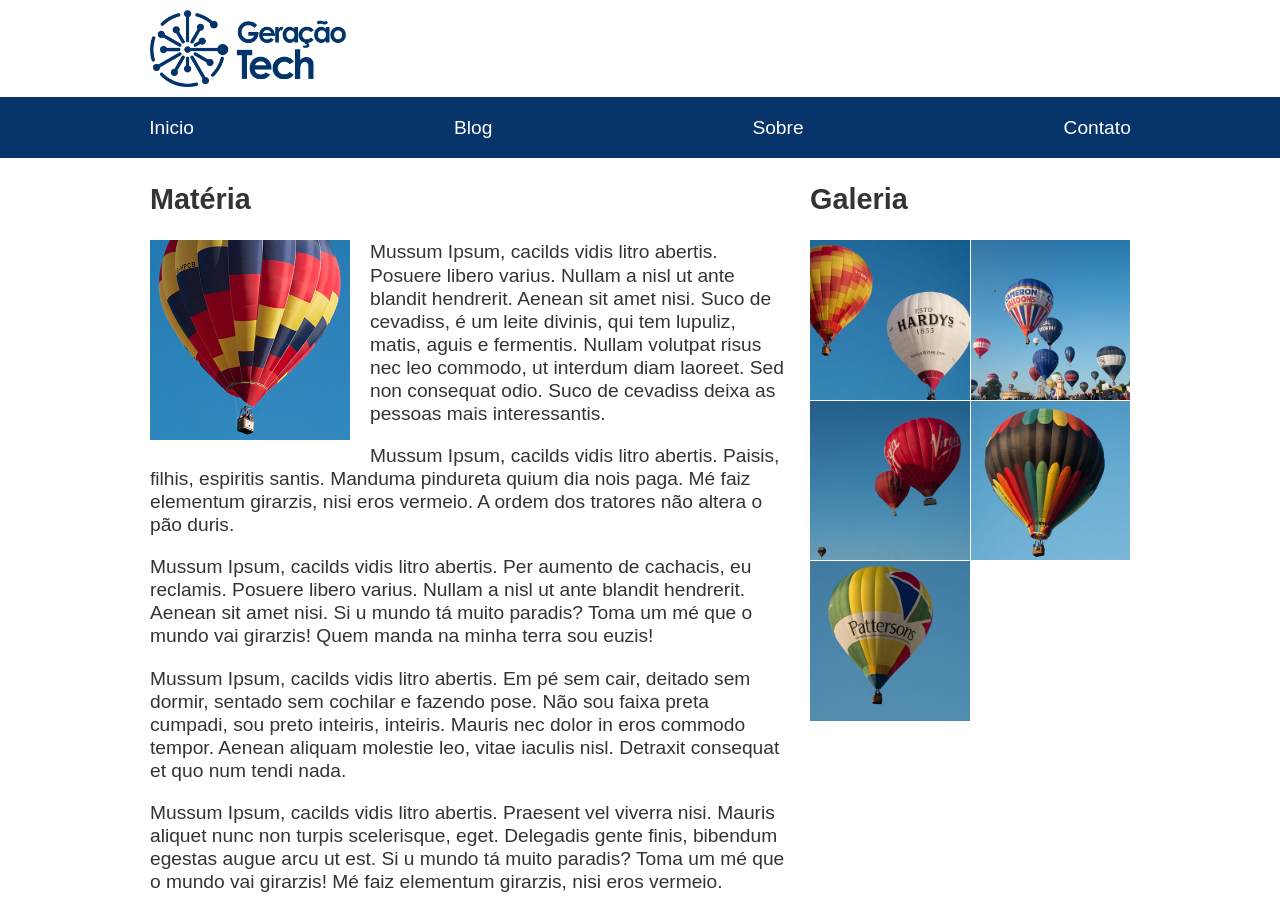
<file: fundamental-layout/index.html>
<!DOCTYPE html>
<html lang="pt-BR">

<head>
  <meta charset="utf-8">
  <meta name="viewport" content="width=device-width, initial-scale=1">
  <title>Layout Exemplo</title>
  <link href="styles.css" rel="stylesheet" type="text/css">
</head>

<body>

  <div class="logo">
    <img width="20%" src="images/logo.png" alt="">
  </div>

  <nav>
    <ul>
      <li>
        <a href="/">Inicio</a>
      </li>
      <li>
        <a href="">Blog</a>
      </li>
      <li>
        <a href="">Sobre</a>
      </li>
      <li>
        <a href="">Contato</a>
      </li>
    </ul>
  </nav>

  <main class="grid">
    <article>
      <h1>
        Matéria
      </h1>
      <img src="images/balloon-sq6.jpg" alt="placeholder" class="feature">
      <p>
        Mussum Ipsum, cacilds vidis litro abertis. Posuere libero varius. Nullam a nisl ut ante blandit hendrerit. Aenean sit amet nisi. Suco de cevadiss, é um leite divinis, qui tem lupuliz, matis, aguis e fermentis. Nullam volutpat risus nec leo commodo, ut interdum diam laoreet. Sed non consequat odio. Suco de cevadiss deixa as pessoas mais interessantis.
      </p>

      <p>
        Mussum Ipsum, cacilds vidis litro abertis. Paisis, filhis, espiritis santis. Manduma pindureta quium dia nois paga. Mé faiz elementum girarzis, nisi eros vermeio. A ordem dos tratores não altera o pão duris.
      </p>

      <p>
        Mussum Ipsum, cacilds vidis litro abertis. Per aumento de cachacis, eu reclamis. Posuere libero varius. Nullam a nisl ut ante blandit hendrerit. Aenean sit amet nisi. Si u mundo tá muito paradis? Toma um mé que o mundo vai girarzis! Quem manda na minha terra sou euzis!
      </p>

      <p>
        Mussum Ipsum, cacilds vidis litro abertis. Em pé sem cair, deitado sem dormir, sentado sem cochilar e fazendo pose. Não sou faixa preta cumpadi, sou preto inteiris, inteiris. Mauris nec dolor in eros commodo tempor. Aenean aliquam molestie leo, vitae iaculis nisl. Detraxit consequat et quo num tendi nada.
      </p>

      <p>
        Mussum Ipsum, cacilds vidis litro abertis. Praesent vel viverra nisi. Mauris aliquet nunc non turpis scelerisque, eget. Delegadis gente finis, bibendum egestas augue arcu ut est. Si u mundo tá muito paradis? Toma um mé que o mundo vai girarzis! Mé faiz elementum girarzis, nisi eros vermeio.
      </p>

    </article>

    <aside>
      <h2>
        Galeria
      </h2>
      <ul class="photos">
        <li>
          <img src="images/balloon-sq1.jpg" alt="placeholder">
        </li>
        <li>
          <img src="images/balloon-sq2.jpg" alt="placeholder">
        </li>
        <li>
          <img src="images/balloon-sq3.jpg" alt="placeholder">
        </li>
        <li>
          <img src="images/balloon-sq4.jpg" alt="placeholder">
        </li>
        <li>
          <img src="images/balloon-sq5.jpg" alt="placeholder">
        </li>
      </ul>

    </aside>
  </main>

</body>

</html>
</file>
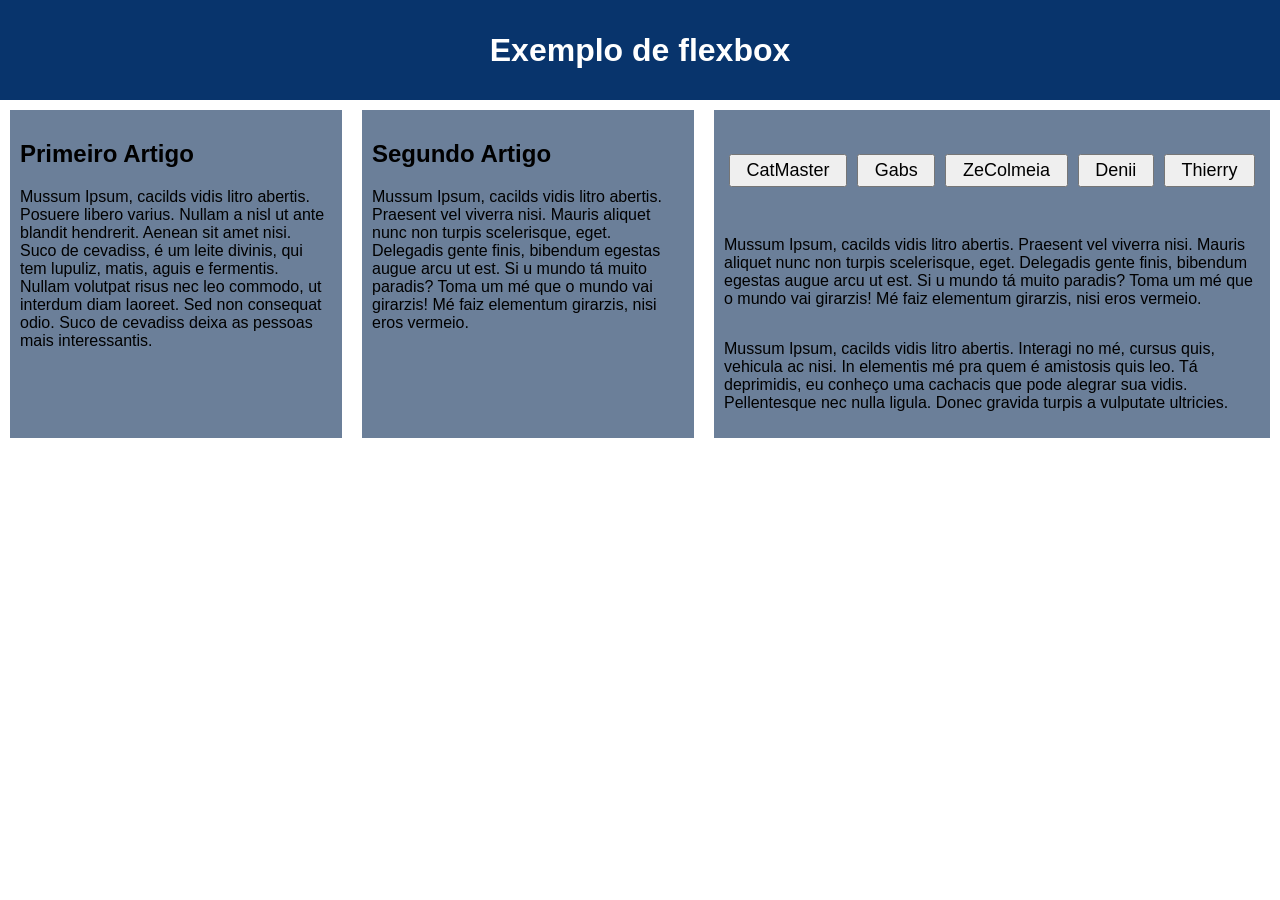
<file: flexbox/complex-flexbox.html>
<!DOCTYPE html>
<html lang="pt-BR">
  <head>
    <meta charset="utf-8">
    <meta name="viewport" content="width=device-width">
    <title>Exemplo de flexbox</title>
    <style>
      html {
        font-family: sans-serif;
      }

      body {
        margin: 0;
      }

      header {
        background: #08346c;
        height: 100px;
      }

      h1 {
        text-align: center;
        color: white;
        line-height: 100px;
        margin: 0;
      }

      article {
        padding: 10px;
        margin: 10px;
        background: #6b7f99;
      }

      /* Add your flexbox CSS below here */

      section {
        display: flex;
      }

      article {
        flex: 1 200px;
      }

      article:nth-of-type(3) {
        flex: 3 200px;
        display: flex;
        flex-flow: column;
      }

      article:nth-of-type(3) div:first-child {
        flex: 1 100px;
        display: flex;
        flex-flow: row wrap;
        align-items: center;
        justify-content: space-around;
      }

      button {
        flex: 1 auto;
        margin: 5px;
        font-size: 18px;
        line-height: 1.5;
      }
      
    </style>
  </head>
  <body>
    <header>
      <h1>Exemplo de flexbox</h1>
    </header>

    <section>
      <article>
        <h2>Primeiro Artigo</h2>

        <p>
          Mussum Ipsum, cacilds vidis litro abertis. Posuere libero varius. Nullam a nisl ut ante blandit hendrerit. Aenean sit amet nisi. Suco de cevadiss, é um leite divinis, qui tem lupuliz, matis, aguis e fermentis. Nullam volutpat risus nec leo commodo, ut interdum diam laoreet. Sed non consequat odio. Suco de cevadiss deixa as pessoas mais interessantis.
        </p>
      </article>

      <article>
        <h2>Segundo Artigo</h2>

        <p>
          Mussum Ipsum, cacilds vidis litro abertis. Praesent vel viverra nisi. Mauris aliquet nunc non turpis scelerisque, eget. Delegadis gente finis, bibendum egestas augue arcu ut est. Si u mundo tá muito paradis? Toma um mé que o mundo vai girarzis! Mé faiz elementum girarzis, nisi eros vermeio.
        </p>
      </article>

      <article>
        <div>
          <button>CatMaster</button>
          <button>Gabs</button>
          <button>ZeColmeia</button>
          <button>Denii</button>
          <button>Thierry</button>
        </div>
        <div>
          <p>
            Mussum Ipsum, cacilds vidis litro abertis. Praesent vel viverra nisi. Mauris aliquet nunc non turpis scelerisque, eget. Delegadis gente finis, bibendum egestas augue arcu ut est. Si u mundo tá muito paradis? Toma um mé que o mundo vai girarzis! Mé faiz elementum girarzis, nisi eros vermeio.
          </p>
        </div>
        <div>
          <p>
            Mussum Ipsum, cacilds vidis litro abertis.  Interagi no mé, cursus quis, vehicula ac nisi. In elementis mé pra quem é amistosis quis leo. Tá deprimidis, eu conheço uma cachacis que pode alegrar sua vidis. Pellentesque nec nulla ligula. Donec gravida turpis a vulputate ultricies.
          </p>
        </div>
      </article>
    </section>
  </body>
</html>
</file>
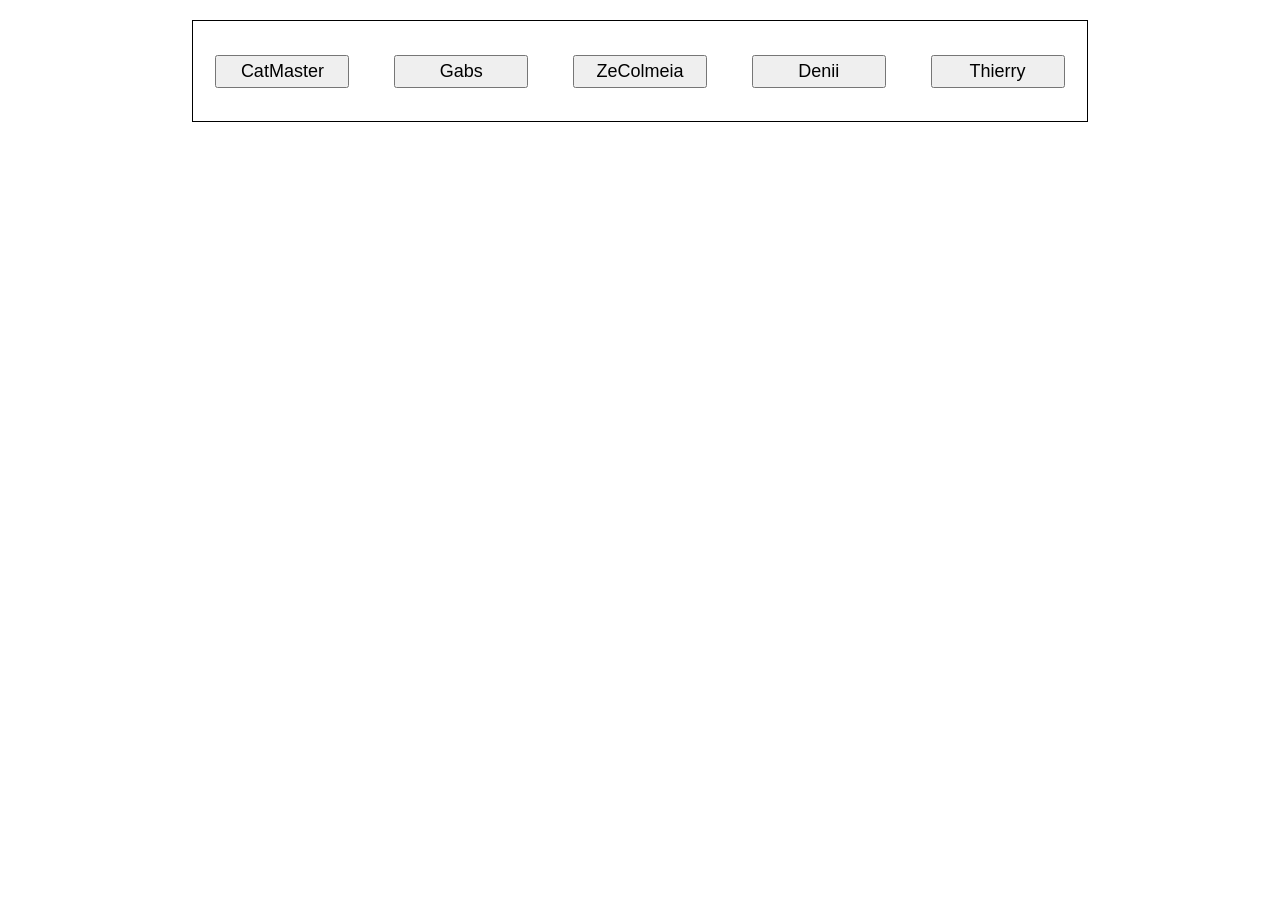
<file: flexbox/flex-align1.html>
<!DOCTYPE html>
<html lang="pt-BR">
  <head>
    <meta charset="utf-8">
    <meta name="viewport" content="width=device-width">
    <title>Flexbox align 1 —  center aligned horizontally and vertically</title>
    <style>
      html {
        font-family: sans-serif;
      }

      body {
        width: 70%;
        max-width: 960px;
        margin: 20px auto;
      }

      button {
        font-size: 18px;
        line-height: 1.5;
        width: 15%;
      }

      div {
        height: 100px;
        border: 1px solid black;
      }

      /* Add your flexbox CSS below here */

      div {
        display: flex;
        align-items: center;
        justify-content: space-around;
      }

      
    </style>
  </head>
  <body>
    <div>
      <button>CatMaster</button>
      <button>Gabs</button>
      <button>ZeColmeia</button>
      <button>Denii</button>
      <button>Thierry</button>
    </div>
  </body>
</html>
</file>
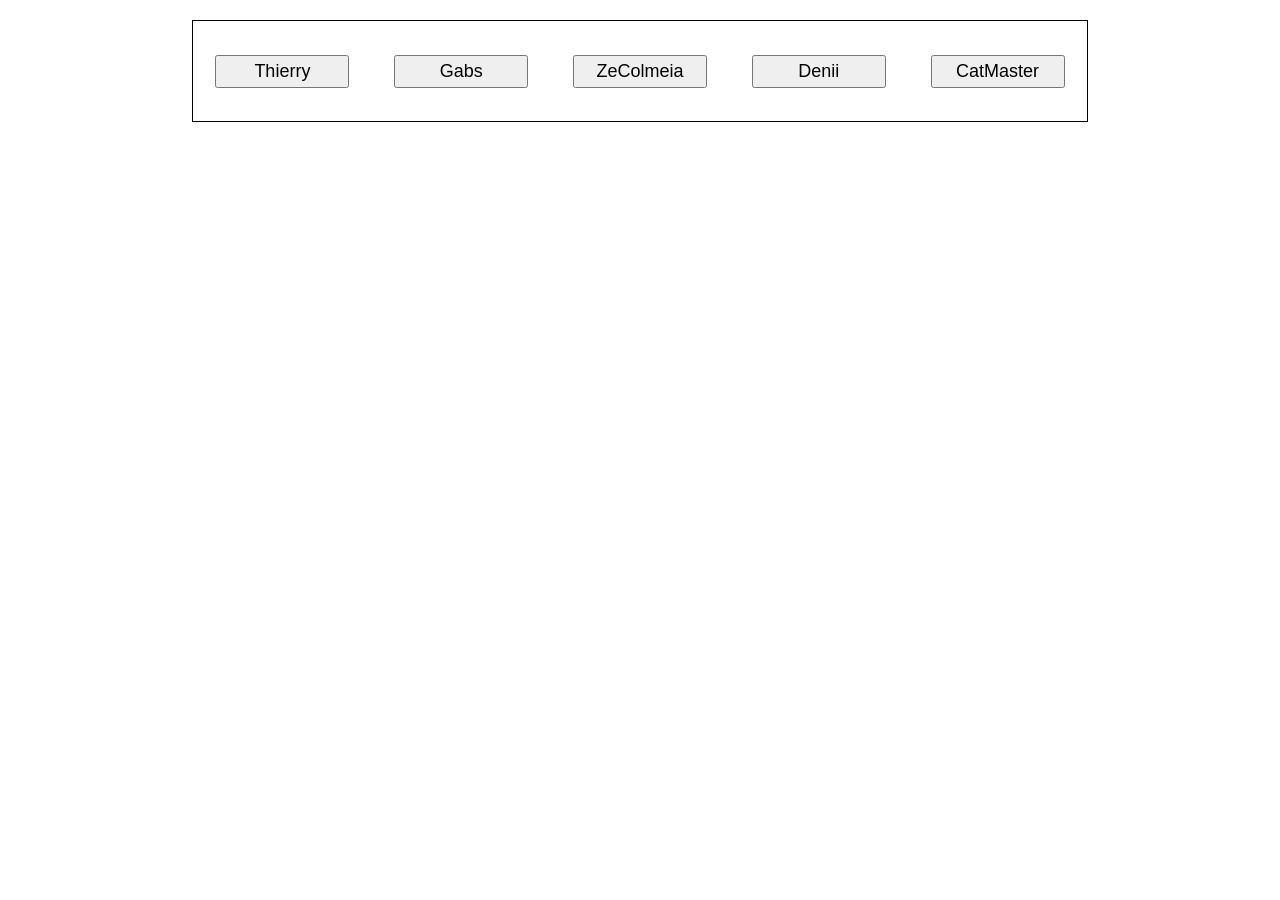
<file: flexbox/flex-ordering.html>
<!DOCTYPE html>
<html lang="pt-BR">
  <head>
    <meta charset="utf-8">
    <meta name="viewport" content="width=device-width">
    <title>Flexbox ordering example</title>
    <style>
      html {
        font-family: sans-serif;
      }

      body {
        width: 70%;
        max-width: 960px;
        margin: 20px auto;
      }

      button {
        font-size: 18px;
        line-height: 1.5;
        width: 15%;
      }

      div {
        height: 100px;
        border: 1px solid black;
      }

      /* Add your flexbox CSS below here */

      div {
        display: flex;
        align-items: center;
        justify-content: space-around;
      }

      button:first-child {
        order: 1;
      }

      button:last-child {
        order: -1;
      }

      
    </style>
  </head>
  <body>
    <div>
      <button>CatMaster</button>
      <button>Gabs</button>
      <button>ZeColmeia</button>
      <button>Denii</button>
      <button>Thierry</button>
    </div>
  </body>
</html>
</file>
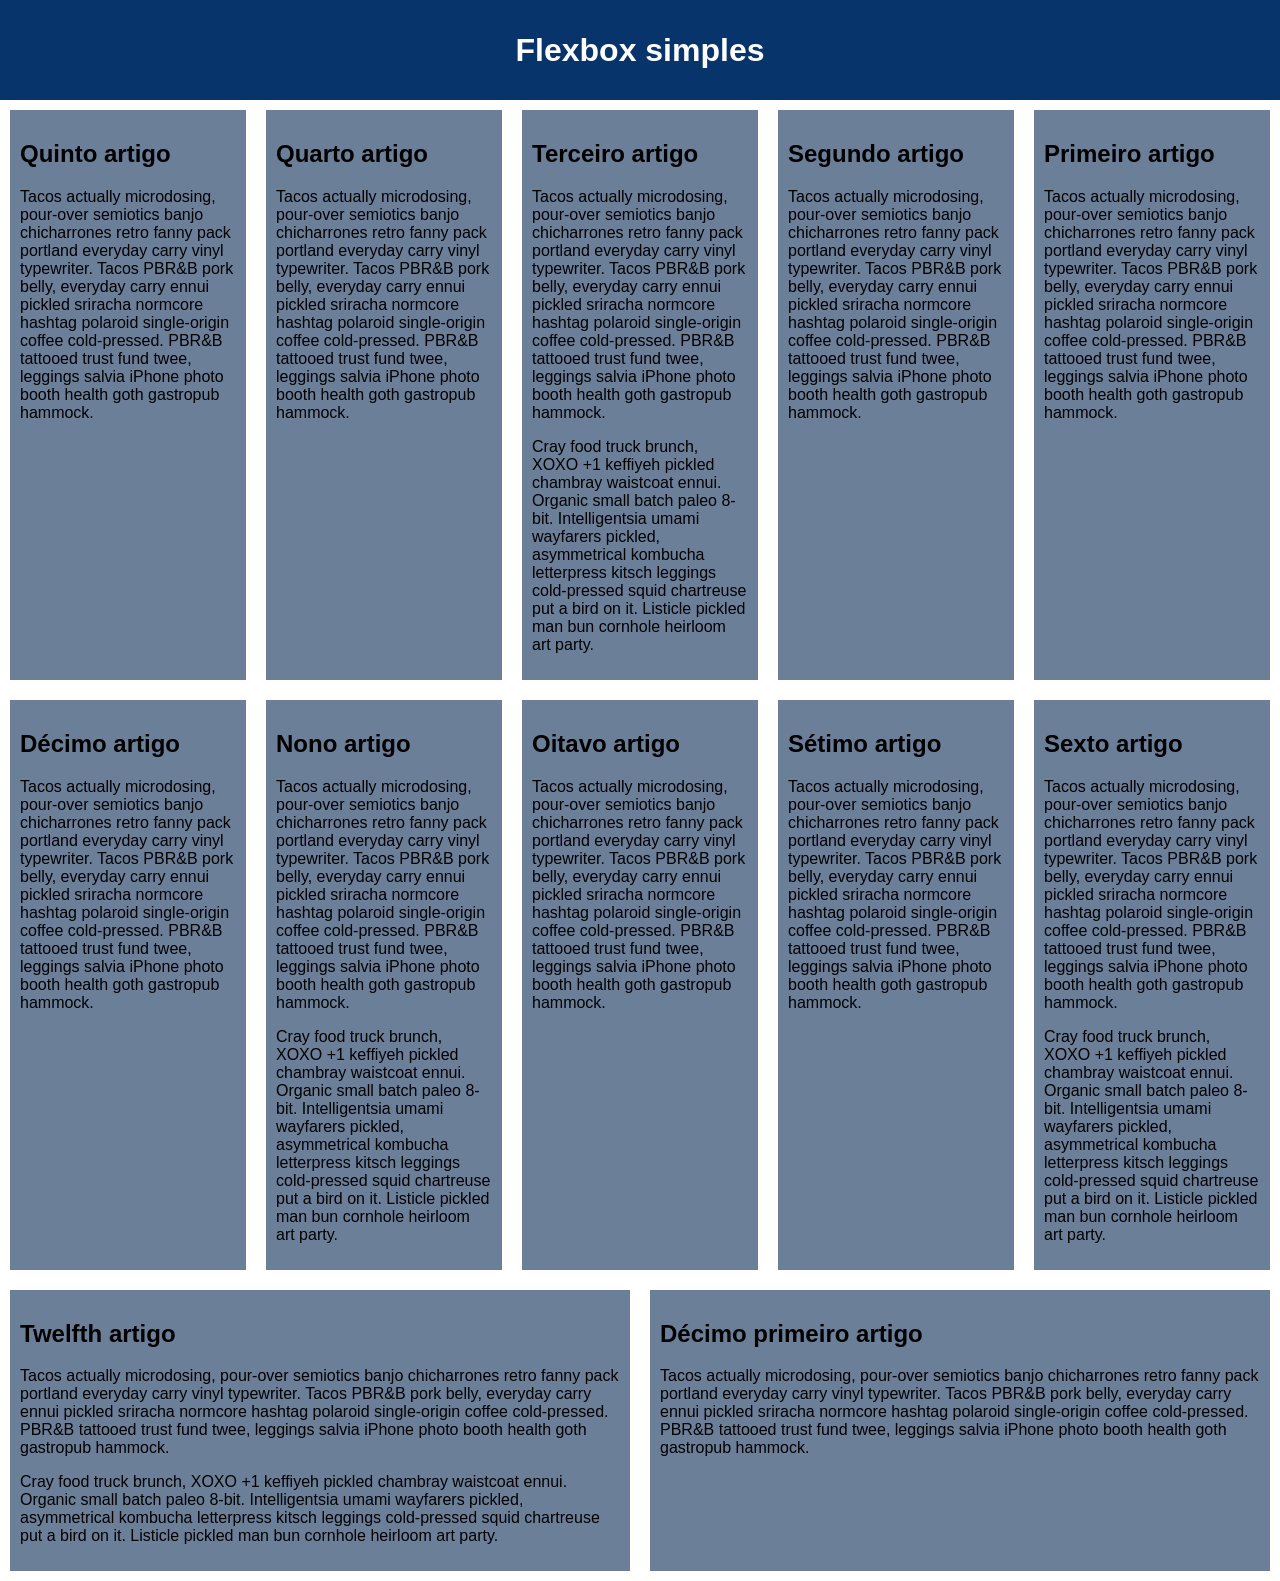
<file: flexbox/flexbox-wrap1.html>
<!DOCTYPE html>
<html lang="pt-BR">
  <head>
    <meta charset="utf-8">
    <meta name="viewport" content="width=device-width">
    <title>Flexbox wrap 1 — wrapping our content to new rows</title>
    <style>
      html {
        font-family: sans-serif;
      }

      body {
        margin: 0;
      }

      header {
        background: #08346c;
        height: 100px;
      }

      h1 {
        text-align: center;
        color: white;
        line-height: 100px;
        margin: 0;
      }

      article {
        padding: 10px;
        margin: 10px;
        background: #6b7f99;
      }

      /* Add your flexbox CSS below here */

      section {
        display: flex;
        flex-direction: row-reverse;
        flex-wrap: wrap;
      }

      article {
        flex: 200px;
      }


    </style>
  </head>
  <body>
    <header>
      <h1>Flexbox simples</h1>
    </header>

    <section>
      <article>
        <h2>Primeiro artigo</h2>

        <p>Tacos actually microdosing, pour-over semiotics banjo chicharrones retro fanny pack portland everyday carry vinyl typewriter. Tacos PBR&B pork belly, everyday carry ennui pickled sriracha normcore hashtag polaroid single-origin coffee cold-pressed. PBR&B tattooed trust fund twee, leggings salvia iPhone photo booth health goth gastropub hammock.</p>
      </article>

      <article>
        <h2>Segundo artigo</h2>

        <p>Tacos actually microdosing, pour-over semiotics banjo chicharrones retro fanny pack portland everyday carry vinyl typewriter. Tacos PBR&B pork belly, everyday carry ennui pickled sriracha normcore hashtag polaroid single-origin coffee cold-pressed. PBR&B tattooed trust fund twee, leggings salvia iPhone photo booth health goth gastropub hammock.</p>
      </article>

      <article>
        <h2>Terceiro artigo</h2>

        <p>Tacos actually microdosing, pour-over semiotics banjo chicharrones retro fanny pack portland everyday carry vinyl typewriter. Tacos PBR&B pork belly, everyday carry ennui pickled sriracha normcore hashtag polaroid single-origin coffee cold-pressed. PBR&B tattooed trust fund twee, leggings salvia iPhone photo booth health goth gastropub hammock.</p>

        <p>Cray food truck brunch, XOXO +1 keffiyeh pickled chambray waistcoat ennui. Organic small batch paleo 8-bit. Intelligentsia umami wayfarers pickled, asymmetrical kombucha letterpress kitsch leggings cold-pressed squid chartreuse put a bird on it. Listicle pickled man bun cornhole heirloom art party.</p>
      </article>

      <article>
        <h2>Quarto artigo</h2>

        <p>Tacos actually microdosing, pour-over semiotics banjo chicharrones retro fanny pack portland everyday carry vinyl typewriter. Tacos PBR&B pork belly, everyday carry ennui pickled sriracha normcore hashtag polaroid single-origin coffee cold-pressed. PBR&B tattooed trust fund twee, leggings salvia iPhone photo booth health goth gastropub hammock.</p>
      </article>

      <article>
        <h2>Quinto artigo</h2>

        <p>Tacos actually microdosing, pour-over semiotics banjo chicharrones retro fanny pack portland everyday carry vinyl typewriter. Tacos PBR&B pork belly, everyday carry ennui pickled sriracha normcore hashtag polaroid single-origin coffee cold-pressed. PBR&B tattooed trust fund twee, leggings salvia iPhone photo booth health goth gastropub hammock.</p>
      </article>

      <article>
        <h2>Sexto artigo</h2>

        <p>Tacos actually microdosing, pour-over semiotics banjo chicharrones retro fanny pack portland everyday carry vinyl typewriter. Tacos PBR&B pork belly, everyday carry ennui pickled sriracha normcore hashtag polaroid single-origin coffee cold-pressed. PBR&B tattooed trust fund twee, leggings salvia iPhone photo booth health goth gastropub hammock.</p>

        <p>Cray food truck brunch, XOXO +1 keffiyeh pickled chambray waistcoat ennui. Organic small batch paleo 8-bit. Intelligentsia umami wayfarers pickled, asymmetrical kombucha letterpress kitsch leggings cold-pressed squid chartreuse put a bird on it. Listicle pickled man bun cornhole heirloom art party.</p>
      </article>

      <article>
        <h2>Sétimo artigo</h2>

        <p>Tacos actually microdosing, pour-over semiotics banjo chicharrones retro fanny pack portland everyday carry vinyl typewriter. Tacos PBR&B pork belly, everyday carry ennui pickled sriracha normcore hashtag polaroid single-origin coffee cold-pressed. PBR&B tattooed trust fund twee, leggings salvia iPhone photo booth health goth gastropub hammock.</p>
      </article>

      <article>
        <h2>Oitavo artigo</h2>

        <p>Tacos actually microdosing, pour-over semiotics banjo chicharrones retro fanny pack portland everyday carry vinyl typewriter. Tacos PBR&B pork belly, everyday carry ennui pickled sriracha normcore hashtag polaroid single-origin coffee cold-pressed. PBR&B tattooed trust fund twee, leggings salvia iPhone photo booth health goth gastropub hammock.</p>
      </article>

      <article>
        <h2>Nono artigo</h2>

        <p>Tacos actually microdosing, pour-over semiotics banjo chicharrones retro fanny pack portland everyday carry vinyl typewriter. Tacos PBR&B pork belly, everyday carry ennui pickled sriracha normcore hashtag polaroid single-origin coffee cold-pressed. PBR&B tattooed trust fund twee, leggings salvia iPhone photo booth health goth gastropub hammock.</p>

        <p>Cray food truck brunch, XOXO +1 keffiyeh pickled chambray waistcoat ennui. Organic small batch paleo 8-bit. Intelligentsia umami wayfarers pickled, asymmetrical kombucha letterpress kitsch leggings cold-pressed squid chartreuse put a bird on it. Listicle pickled man bun cornhole heirloom art party.</p>
      </article>

      <article>
        <h2>Décimo artigo</h2>

        <p>Tacos actually microdosing, pour-over semiotics banjo chicharrones retro fanny pack portland everyday carry vinyl typewriter. Tacos PBR&B pork belly, everyday carry ennui pickled sriracha normcore hashtag polaroid single-origin coffee cold-pressed. PBR&B tattooed trust fund twee, leggings salvia iPhone photo booth health goth gastropub hammock.</p>
      </article>

      <article>
        <h2>Décimo primeiro artigo</h2>

        <p>Tacos actually microdosing, pour-over semiotics banjo chicharrones retro fanny pack portland everyday carry vinyl typewriter. Tacos PBR&B pork belly, everyday carry ennui pickled sriracha normcore hashtag polaroid single-origin coffee cold-pressed. PBR&B tattooed trust fund twee, leggings salvia iPhone photo booth health goth gastropub hammock.</p>
      </article>

      <article>
        <h2>Twelfth artigo</h2>

        <p>Tacos actually microdosing, pour-over semiotics banjo chicharrones retro fanny pack portland everyday carry vinyl typewriter. Tacos PBR&B pork belly, everyday carry ennui pickled sriracha normcore hashtag polaroid single-origin coffee cold-pressed. PBR&B tattooed trust fund twee, leggings salvia iPhone photo booth health goth gastropub hammock.</p>

        <p>Cray food truck brunch, XOXO +1 keffiyeh pickled chambray waistcoat ennui. Organic small batch paleo 8-bit. Intelligentsia umami wayfarers pickled, asymmetrical kombucha letterpress kitsch leggings cold-pressed squid chartreuse put a bird on it. Listicle pickled man bun cornhole heirloom art party.</p>
      </article>
    </section>
  </body>
</html>
</file>
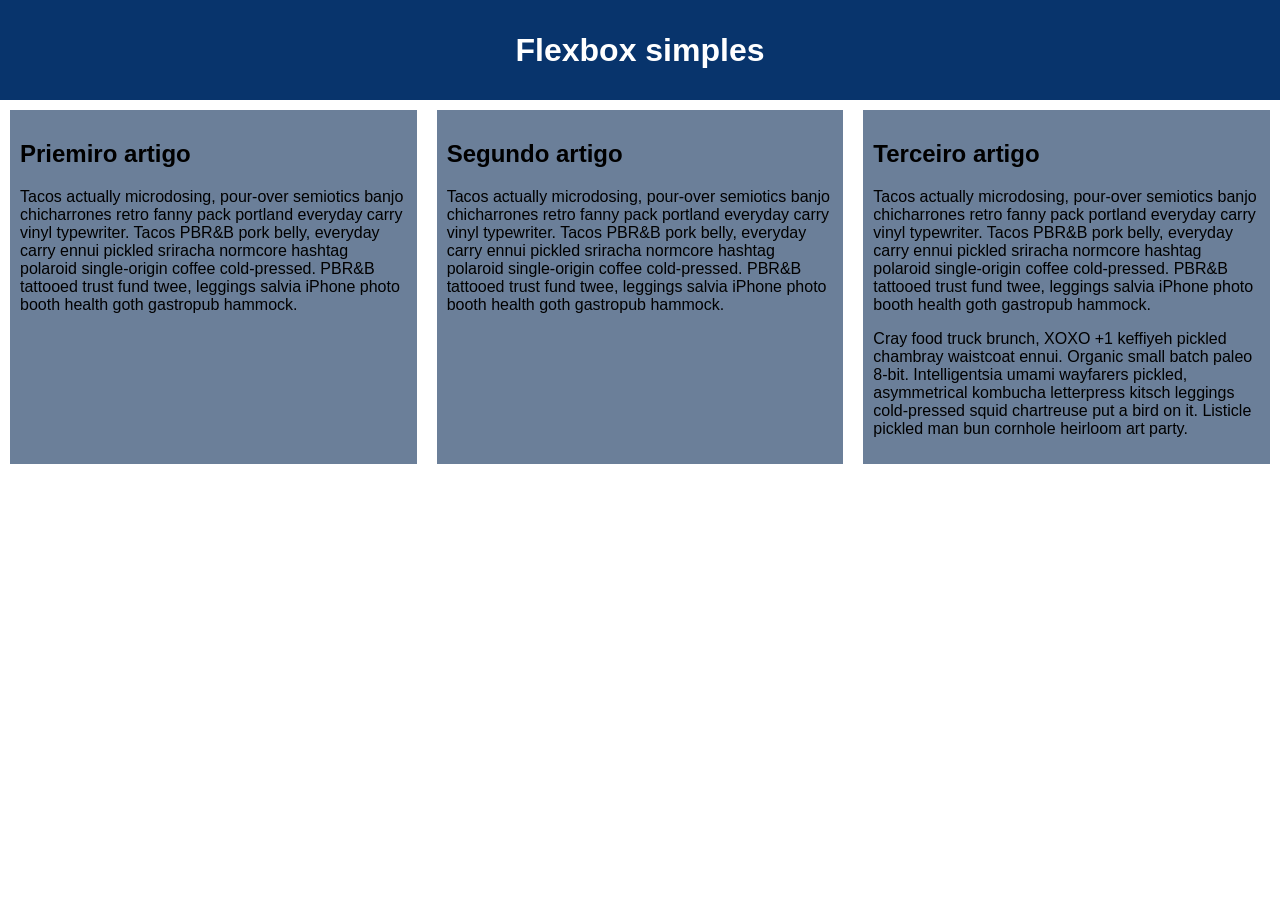
<file: flexbox/flexbox1.html>
<!DOCTYPE html>
<html lang="pt-BR">
  <head>
    <meta charset="utf-8">
    <meta name="viewport" content="width=device-width">
    <title>Flexbox 1 — basic flexbox model chosen</title>
    <style>
      html {
        font-family: sans-serif;
      }

      body {
        margin: 0;
      }

      header {
        background: #08346c;
        height: 100px;
      }

      h1 {
        text-align: center;
        color: white;
        line-height: 100px;
        margin: 0;
      }

      article {
        padding: 10px;
        margin: 10px;
        background: #6b7f99;
      }

      /* Add your flexbox CSS below here */

      section {
        display: flex;
      }

      
    </style>
  </head>
  <body>
    <header>
      <h1>Flexbox simples</h1>
    </header>

    <section>
      <article>
        <h2>Priemiro artigo</h2>

        <p>Tacos actually microdosing, pour-over semiotics banjo chicharrones retro fanny pack portland everyday carry vinyl typewriter. Tacos PBR&B pork belly, everyday carry ennui pickled sriracha normcore hashtag polaroid single-origin coffee cold-pressed. PBR&B tattooed trust fund twee, leggings salvia iPhone photo booth health goth gastropub hammock.</p>
      </article>

      <article>
        <h2>Segundo artigo</h2>

        <p>Tacos actually microdosing, pour-over semiotics banjo chicharrones retro fanny pack portland everyday carry vinyl typewriter. Tacos PBR&B pork belly, everyday carry ennui pickled sriracha normcore hashtag polaroid single-origin coffee cold-pressed. PBR&B tattooed trust fund twee, leggings salvia iPhone photo booth health goth gastropub hammock.</p>
      </article>

      <article>
        <h2>Terceiro artigo</h2>

        <p>Tacos actually microdosing, pour-over semiotics banjo chicharrones retro fanny pack portland everyday carry vinyl typewriter. Tacos PBR&B pork belly, everyday carry ennui pickled sriracha normcore hashtag polaroid single-origin coffee cold-pressed. PBR&B tattooed trust fund twee, leggings salvia iPhone photo booth health goth gastropub hammock.</p>

        <p>Cray food truck brunch, XOXO +1 keffiyeh pickled chambray waistcoat ennui. Organic small batch paleo 8-bit. Intelligentsia umami wayfarers pickled, asymmetrical kombucha letterpress kitsch leggings cold-pressed squid chartreuse put a bird on it. Listicle pickled man bun cornhole heirloom art party.</p>
      </article>
    </section>
  </body>
</html>
</file>
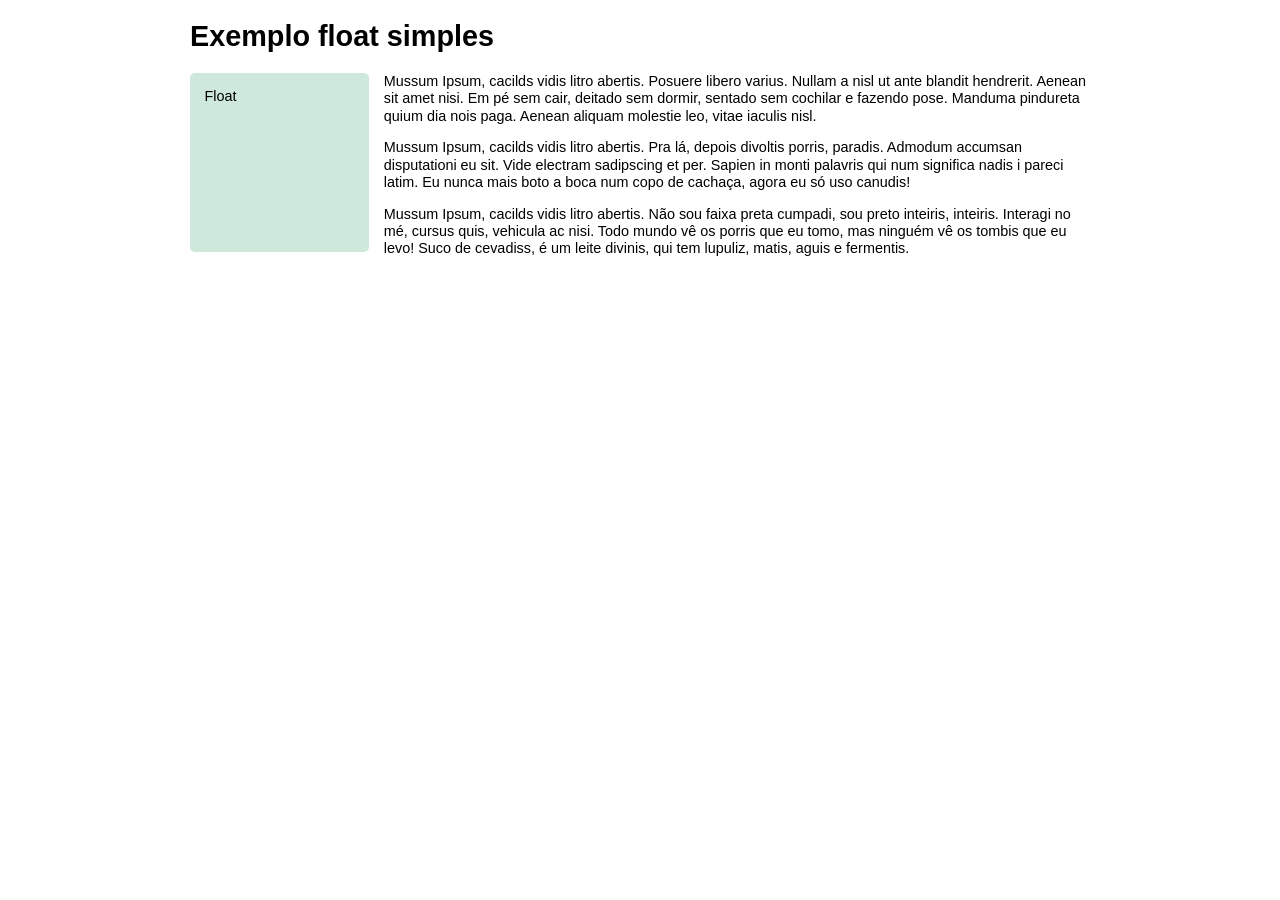
<file: floats/1-basic-example.html>
<!DOCTYPE html>
<html lang="pt-BR">
  <head>
    <meta charset="utf-8">
    <meta name="viewport" content="width=device-width">
    <title>Simple float example</title>
    <style>
      body {
        width: 90%;
        max-width: 900px;
        margin: 0 auto;
        font: .9em/1.2 Arial, Helvetica, sans-serif
      }

      .box {
        float: left;
        margin-right: 15px;
        width: 150px;
        height: 150px;
        border-radius: 5px;
        background-color: rgb(207,232,220);
        padding: 1em;
      }   
    </style>
  </head>
  <body>
    <h1>Exemplo float simples</h1>

    <div class="box">Float</div>

    <p>
      Mussum Ipsum, cacilds vidis litro abertis. Posuere libero varius. Nullam a nisl ut ante blandit hendrerit. Aenean sit amet nisi. Em pé sem cair, deitado sem dormir, sentado sem cochilar e fazendo pose. Manduma pindureta quium dia nois paga. Aenean aliquam molestie leo, vitae iaculis nisl.
    </p>
    
    <p>
      Mussum Ipsum, cacilds vidis litro abertis. Pra lá, depois divoltis porris, paradis. Admodum accumsan disputationi eu sit. Vide electram sadipscing et per. Sapien in monti palavris qui num significa nadis i pareci latim. Eu nunca mais boto a boca num copo de cachaça, agora eu só uso canudis!
    </p>

    <p>
      Mussum Ipsum, cacilds vidis litro abertis. Não sou faixa preta cumpadi, sou preto inteiris, inteiris. Interagi no mé, cursus quis, vehicula ac nisi. Todo mundo vê os porris que eu tomo, mas ninguém vê os tombis que eu levo! Suco de cevadiss, é um leite divinis, qui tem lupuliz, matis, aguis e fermentis.
    </p>
  </body>
</html>
</file>
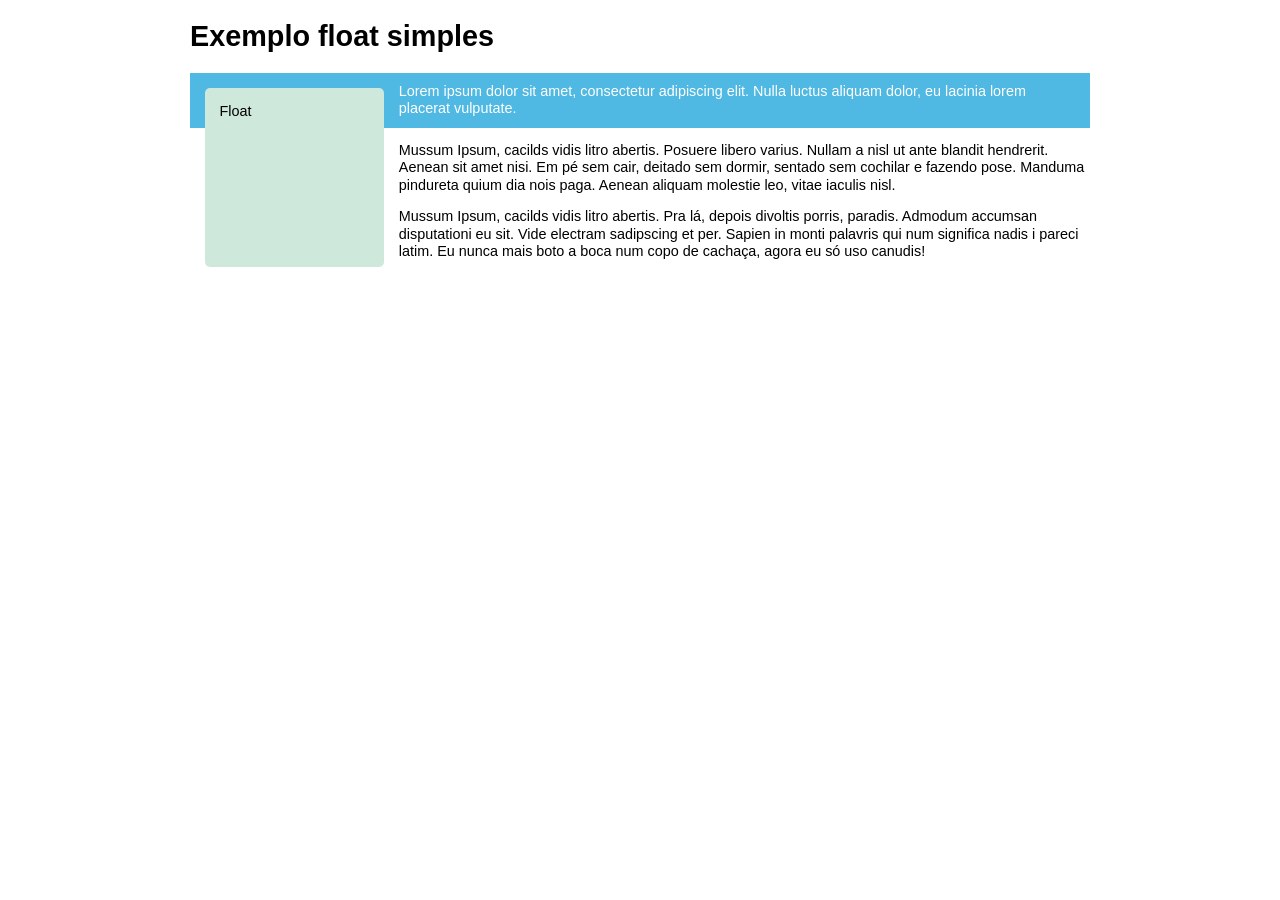
<file: floats/2-line-boxes.html>
<!DOCTYPE html>
<html lang="pt-BR">
  <head>
    <meta charset="utf-8">
    <meta name="viewport" content="width=device-width">
    <title>Simple float example</title>
    <style>
      body {
        width: 90%;
        max-width: 900px;
        margin: 0 auto;
        font: .9em/1.2 Arial, Helvetica, sans-serif
      }

      .box {
        float: left;
        margin: 15px;
        width: 150px;
        height: 150px;
        border-radius: 5px;
        background-color: rgb(207,232,220);
        padding: 1em;
      } 

      .special {
          background-color: rgb(79,185,227);
          padding: 10px;
          color: #fff;
      }  
    </style>
  </head>
  <body>
    <h1>Exemplo float simples</h1>

    <div class="box">Float</div>

    <p class="special">Lorem ipsum dolor sit amet, consectetur adipiscing elit. Nulla luctus aliquam dolor, eu lacinia lorem placerat vulputate. </p>
    
    <p>
      Mussum Ipsum, cacilds vidis litro abertis. Posuere libero varius. Nullam a nisl ut ante blandit hendrerit. Aenean sit amet nisi. Em pé sem cair, deitado sem dormir, sentado sem cochilar e fazendo pose. Manduma pindureta quium dia nois paga. Aenean aliquam molestie leo, vitae iaculis nisl.
    </p>
    
    <p>
      Mussum Ipsum, cacilds vidis litro abertis. Pra lá, depois divoltis porris, paradis. Admodum accumsan disputationi eu sit. Vide electram sadipscing et per. Sapien in monti palavris qui num significa nadis i pareci latim. Eu nunca mais boto a boca num copo de cachaça, agora eu só uso canudis!
    </p>
  </body>
</html>
</file>
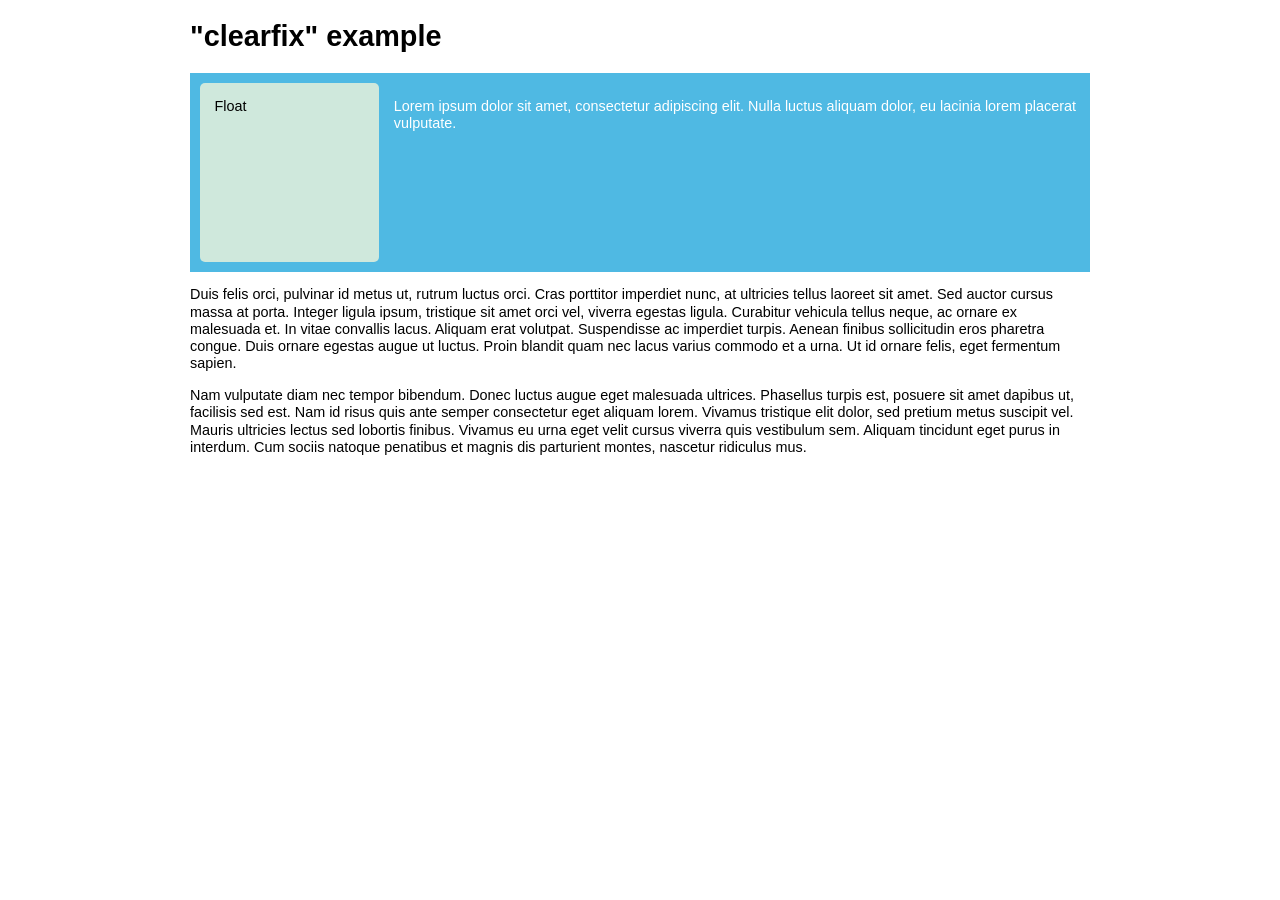
<file: floats/4-clearfix.html>
<!DOCTYPE html>
<html lang="pt-BR">
  <head>
    <meta charset="utf-8">
    <meta name="viewport" content="width=device-width">
    <title>Simple clearing example</title>
    <style>
      body {
        width: 90%;
        max-width: 900px;
        margin: 0 auto;
        font: .9em/1.2 Arial, Helvetica, sans-serif
      }

      .box {
        float: left;
        margin-right: 15px;
        width: 150px;
        height: 150px;
        border-radius: 5px;
        background-color: rgb(207,232,220);
        color: #000;
        padding: 1em;
      } 

      .wrapper {
        background-color: rgb(79,185,227);
        padding: 10px;
        color: #fff; 
      }

    .wrapper::after {
        content: "";
        clear: both;
        display: block;
    }

    </style>
  </head>
  <body>
    <h1>"clearfix" example</h1>
    <div class="wrapper">
        <div class="box">Float</div>

        <p>Lorem ipsum dolor sit amet, consectetur adipiscing elit. Nulla luctus aliquam dolor, eu lacinia lorem placerat vulputate. </p>
    </div>
    
    <p>Duis felis orci, pulvinar id metus ut, rutrum luctus orci. Cras porttitor imperdiet nunc, at ultricies tellus laoreet sit amet. Sed auctor cursus massa at porta. Integer ligula ipsum, tristique sit amet orci vel, viverra egestas ligula. Curabitur vehicula tellus neque, ac ornare ex malesuada et. In vitae convallis lacus. Aliquam erat volutpat. Suspendisse ac imperdiet turpis. Aenean finibus sollicitudin eros pharetra congue. Duis ornare egestas augue ut luctus. Proin blandit quam nec lacus varius commodo et a urna. Ut id ornare felis, eget fermentum sapien.</p>

    <p>Nam vulputate diam nec tempor bibendum. Donec luctus augue eget malesuada ultrices. Phasellus turpis est, posuere sit amet dapibus ut, facilisis sed est. Nam id risus quis ante semper consectetur eget aliquam lorem. Vivamus tristique elit dolor, sed pretium metus suscipit vel. Mauris ultricies lectus sed lobortis finibus. Vivamus eu urna eget velit cursus viverra quis vestibulum sem. Aliquam tincidunt eget purus in interdum. Cum sociis natoque penatibus et magnis dis parturient montes, nascetur ridiculus mus.</p>
  </body>
</html>
</file>
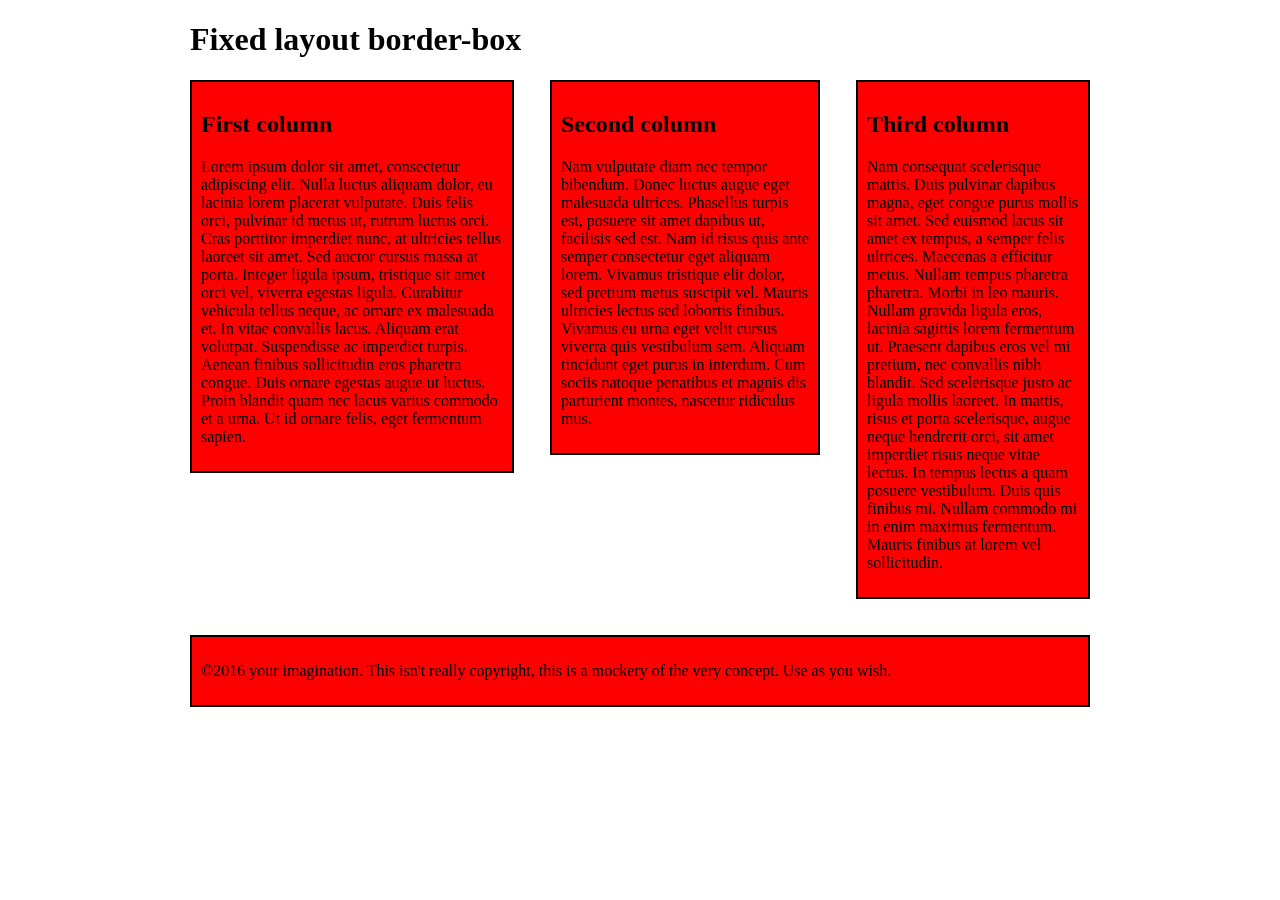
<file: floats/4_fixed-layout-border-box.html>
<!DOCTYPE html>
<html lang="pt-BR">
  <head>
    <meta charset="utf-8">
    <meta name="viewport" content="width=device-width">
    <title>Fixed layout border-box</title>
    <style>
      body {
        width: 90%;
        max-width: 900px;
        margin: 0 auto;
      }

      div:nth-of-type(1) {
        width: 36%;
        float: left;
      }

      div:nth-of-type(2) {
        width: 30%;
        float: left;
        margin-left: 4%;
      }

      div:nth-of-type(3) {
        width: 26%;
        float: right;
      } 

      footer {
        margin-top: 4%;
      }  

      .clearfix {
        clear: both;
      }

      .column, footer {
        padding: 1%;
        border: 2px solid black;
        background-color: red;
      }

      * {
        box-sizing: border-box;
      }
    </style>
  </head>
  <body>
    <h1>Fixed layout border-box</h1>

    <div class="column">
      <h2>First column</h2>
      <p> Lorem ipsum dolor sit amet, consectetur adipiscing elit. Nulla luctus aliquam dolor, eu lacinia lorem placerat vulputate. Duis felis orci, pulvinar id metus ut, rutrum luctus orci. Cras porttitor imperdiet nunc, at ultricies tellus laoreet sit amet. Sed auctor cursus massa at porta. Integer ligula ipsum, tristique sit amet orci vel, viverra egestas ligula. Curabitur vehicula tellus neque, ac ornare ex malesuada et. In vitae convallis lacus. Aliquam erat volutpat. Suspendisse ac imperdiet turpis. Aenean finibus sollicitudin eros pharetra congue. Duis ornare egestas augue ut luctus. Proin blandit quam nec lacus varius commodo et a urna. Ut id ornare felis, eget fermentum sapien.</p>
    </div>

    <div class="column">
      <h2>Second column</h2>
      <p>Nam vulputate diam nec tempor bibendum. Donec luctus augue eget malesuada ultrices. Phasellus turpis est, posuere sit amet dapibus ut, facilisis sed est. Nam id risus quis ante semper consectetur eget aliquam lorem. Vivamus tristique elit dolor, sed pretium metus suscipit vel. Mauris ultricies lectus sed lobortis finibus. Vivamus eu urna eget velit cursus viverra quis vestibulum sem. Aliquam tincidunt eget purus in interdum. Cum sociis natoque penatibus et magnis dis parturient montes, nascetur ridiculus mus.</p>
    </div>

    <div class="column">
      <h2>Third column</h2>

      <p>Nam consequat scelerisque mattis. Duis pulvinar dapibus magna, eget congue purus mollis sit amet. Sed euismod lacus sit amet ex tempus, a semper felis ultrices. Maecenas a efficitur metus. Nullam tempus pharetra pharetra. Morbi in leo mauris. Nullam gravida ligula eros, lacinia sagittis lorem fermentum ut. Praesent dapibus eros vel mi pretium, nec convallis nibh blandit. Sed scelerisque justo ac ligula mollis laoreet. In mattis, risus et porta scelerisque, augue neque hendrerit orci, sit amet imperdiet risus neque vitae lectus. In tempus lectus a quam posuere vestibulum. Duis quis finibus mi. Nullam commodo mi in enim maximus fermentum. Mauris finibus at lorem vel sollicitudin.</p>
    </div>

    <div class="clearfix"></div>

    <footer>
      <p>&copy;2016 your imagination. This isn't really copyright, this is a mockery of the very concept. Use as you wish.</p>
    </footer>
  </body>
</html>
</file>
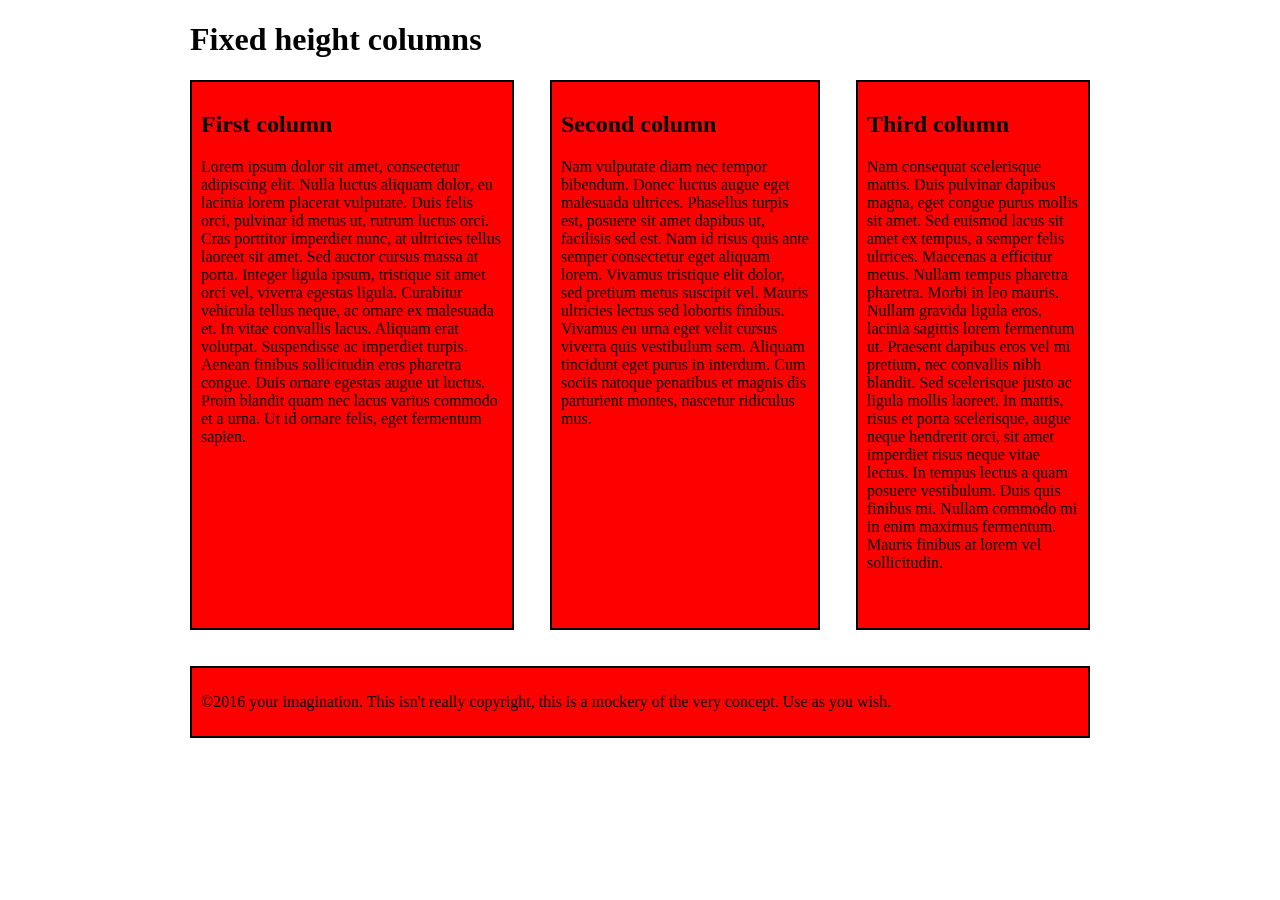
<file: floats/5_fixed-height-columns.html>
<!DOCTYPE html>
<html lang="pt-BR">
  <head>
    <meta charset="utf-8">
    <meta name="viewport" content="width=device-width">
    <title>Fixed height columns</title>
    <style>
      body {
        width: 90%;
        max-width: 900px;
        margin: 0 auto;
      }

      div:nth-of-type(1) {
        width: 36%;
        float: left;
      }

      div:nth-of-type(2) {
        width: 30%;
        float: left;
        margin-left: 4%;
      }

      div:nth-of-type(3) {
        width: 26%;
        float: right;
      } 

      footer {
        margin-top: 4%;
      }  

      .clearfix {
        clear: both;
      }

      .column, footer {
        padding: 1%;
        border: 2px solid black;
        background-color: red;
      }

      .column {
        height: 550px;
      }

      * {
        box-sizing: border-box;
      }
    </style>
  </head>
  <body>
    <h1>Fixed height columns</h1>

    <div class="column">
      <h2>First column</h2>
      <p> Lorem ipsum dolor sit amet, consectetur adipiscing elit. Nulla luctus aliquam dolor, eu lacinia lorem placerat vulputate. Duis felis orci, pulvinar id metus ut, rutrum luctus orci. Cras porttitor imperdiet nunc, at ultricies tellus laoreet sit amet. Sed auctor cursus massa at porta. Integer ligula ipsum, tristique sit amet orci vel, viverra egestas ligula. Curabitur vehicula tellus neque, ac ornare ex malesuada et. In vitae convallis lacus. Aliquam erat volutpat. Suspendisse ac imperdiet turpis. Aenean finibus sollicitudin eros pharetra congue. Duis ornare egestas augue ut luctus. Proin blandit quam nec lacus varius commodo et a urna. Ut id ornare felis, eget fermentum sapien.</p>
    </div>

    <div class="column">
      <h2>Second column</h2>
      <p>Nam vulputate diam nec tempor bibendum. Donec luctus augue eget malesuada ultrices. Phasellus turpis est, posuere sit amet dapibus ut, facilisis sed est. Nam id risus quis ante semper consectetur eget aliquam lorem. Vivamus tristique elit dolor, sed pretium metus suscipit vel. Mauris ultricies lectus sed lobortis finibus. Vivamus eu urna eget velit cursus viverra quis vestibulum sem. Aliquam tincidunt eget purus in interdum. Cum sociis natoque penatibus et magnis dis parturient montes, nascetur ridiculus mus.</p>
    </div>

    <div class="column">
      <h2>Third column</h2>

      <p>Nam consequat scelerisque mattis. Duis pulvinar dapibus magna, eget congue purus mollis sit amet. Sed euismod lacus sit amet ex tempus, a semper felis ultrices. Maecenas a efficitur metus. Nullam tempus pharetra pharetra. Morbi in leo mauris. Nullam gravida ligula eros, lacinia sagittis lorem fermentum ut. Praesent dapibus eros vel mi pretium, nec convallis nibh blandit. Sed scelerisque justo ac ligula mollis laoreet. In mattis, risus et porta scelerisque, augue neque hendrerit orci, sit amet imperdiet risus neque vitae lectus. In tempus lectus a quam posuere vestibulum. Duis quis finibus mi. Nullam commodo mi in enim maximus fermentum. Mauris finibus at lorem vel sollicitudin.</p>
    </div>

    <div class="clearfix"></div>

    <footer>
      <p>&copy;2016 your imagination. This isn't really copyright, this is a mockery of the very concept. Use as you wish.</p>
    </footer>
  </body>
</html>
</file>
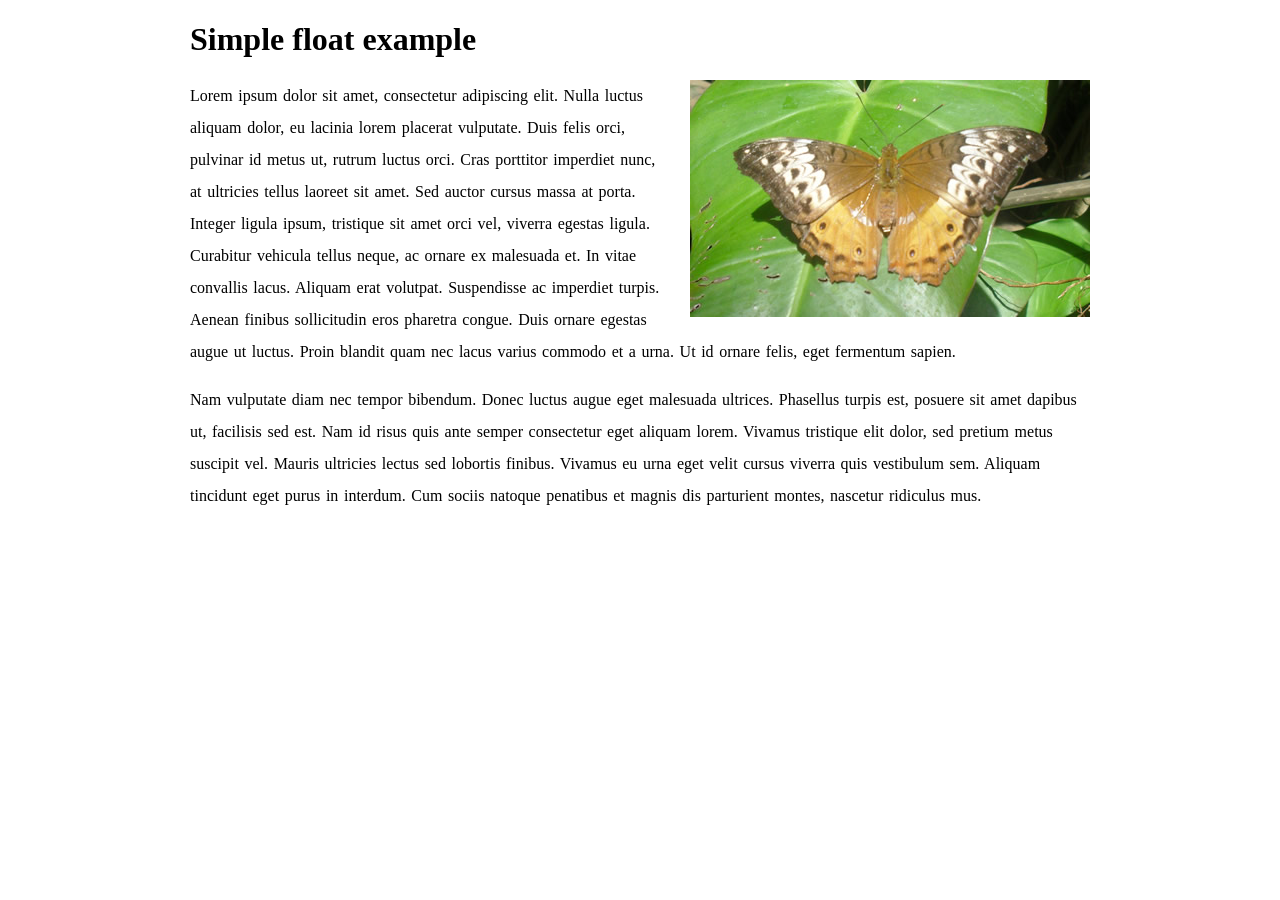
<file: floats/simple-float.html>
<!DOCTYPE html>
<html lang="pt-BR">
  <head>
    <meta charset="utf-8">
    <meta name="viewport" content="width=device-width">
    <title>Simple float example</title>
    <style>
      body {
        width: 90%;
        max-width: 900px;
        margin: 0 auto;
      }

      p {
        line-height: 2;
        word-spacing: 0.1rem;
      }

      img {
        float: right;
        margin-left: 30px;
      }   
    </style>
  </head>
  <body>
    <h1>Simple float example</h1>

    <img src="butterfly.jpg" alt="A pretty butterfly with red, white, and brown coloring, sitting on a large leaf">

    <p> Lorem ipsum dolor sit amet, consectetur adipiscing elit. Nulla luctus aliquam dolor, eu lacinia lorem placerat vulputate. Duis felis orci, pulvinar id metus ut, rutrum luctus orci. Cras porttitor imperdiet nunc, at ultricies tellus laoreet sit amet. Sed auctor cursus massa at porta. Integer ligula ipsum, tristique sit amet orci vel, viverra egestas ligula. Curabitur vehicula tellus neque, ac ornare ex malesuada et. In vitae convallis lacus. Aliquam erat volutpat. Suspendisse ac imperdiet turpis. Aenean finibus sollicitudin eros pharetra congue. Duis ornare egestas augue ut luctus. Proin blandit quam nec lacus varius commodo et a urna. Ut id ornare felis, eget fermentum sapien.</p>

    <p>Nam vulputate diam nec tempor bibendum. Donec luctus augue eget malesuada ultrices. Phasellus turpis est, posuere sit amet dapibus ut, facilisis sed est. Nam id risus quis ante semper consectetur eget aliquam lorem. Vivamus tristique elit dolor, sed pretium metus suscipit vel. Mauris ultricies lectus sed lobortis finibus. Vivamus eu urna eget velit cursus viverra quis vestibulum sem. Aliquam tincidunt eget purus in interdum. Cum sociis natoque penatibus et magnis dis parturient montes, nascetur ridiculus mus.</p>
  </body>
</html>
</file>
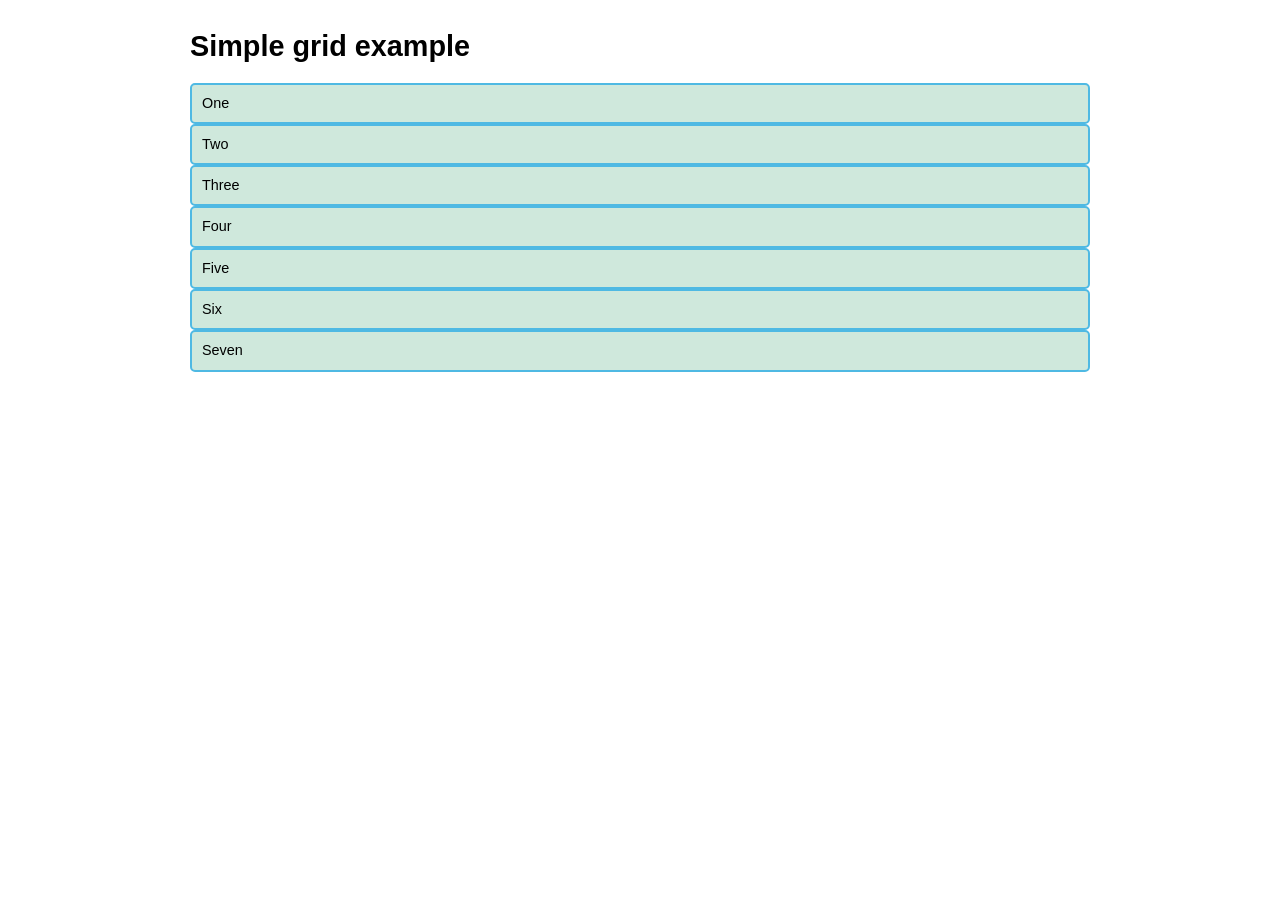
<file: grids/0-starting-point.html>
<!DOCTYPE html>
<html lang="en-US">
  <head>
    <meta charset="utf-8">
    <meta name="viewport" content="width=device-width">
    <title>CSS Grid starting point</title>
    <style>
        body {
            width: 90%;
            max-width: 900px;
            margin: 2em auto;
            font: .9em/1.2 Arial, Helvetica, sans-serif;
        }

        .container > div {
            border-radius: 5px;
            padding: 10px;
            background-color: rgb(207,232,220);
            border: 2px solid rgb(79,185,227);
        }
    </style>
  </head>

<body>
    <h1>Simple grid example</h1>

    <div class="container">
        <div>One</div>
        <div>Two</div>
        <div>Three</div>
        <div>Four</div>
        <div>Five</div>
        <div>Six</div>
        <div>Seven</div>
    </div>

</body>

</html>
</file>
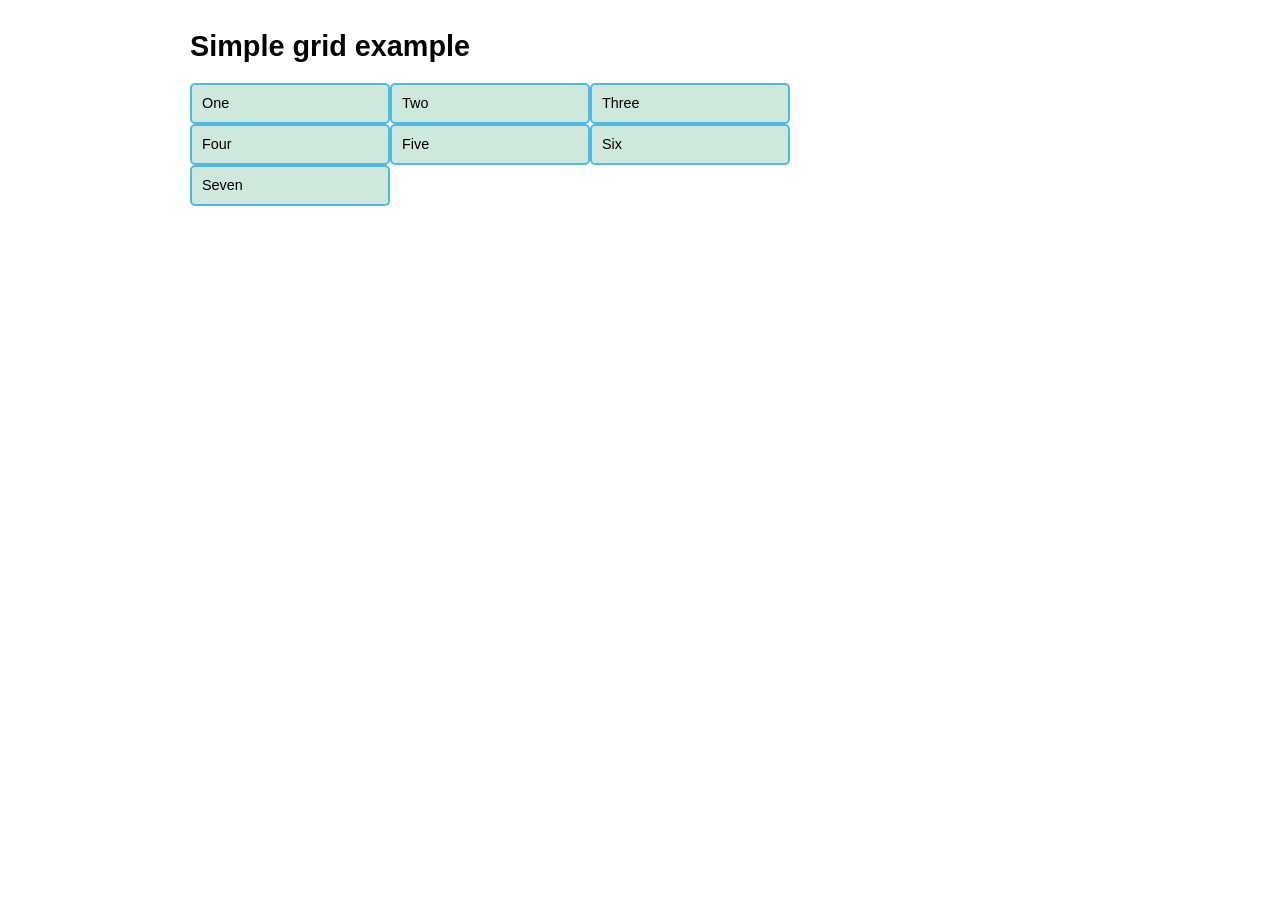
<file: grids/1-fixed-columns.html>
<!DOCTYPE html>
<html lang="en-US">
  <head>
    <meta charset="utf-8">
    <meta name="viewport" content="width=device-width">
    <title>CSS Grid fixed column tracks</title>
    <style>
        body {
            width: 90%;
            max-width: 900px;
            margin: 2em auto;
            font: .9em/1.2 Arial, Helvetica, sans-serif;
        }

        .container {
            display: grid;
            grid-template-columns: 200px 200px 200px;
        }

        .container > div {
            border-radius: 5px;
            padding: 10px;
            background-color: rgb(207,232,220);
            border: 2px solid rgb(79,185,227);
        }
    </style>
  </head>

<body>
    <h1>Simple grid example</h1>

    <div class="container">
        <div>One</div>
        <div>Two</div>
        <div>Three</div>
        <div>Four</div>
        <div>Five</div>
        <div>Six</div>
        <div>Seven</div>
    </div>

</body>

</html>
</file>
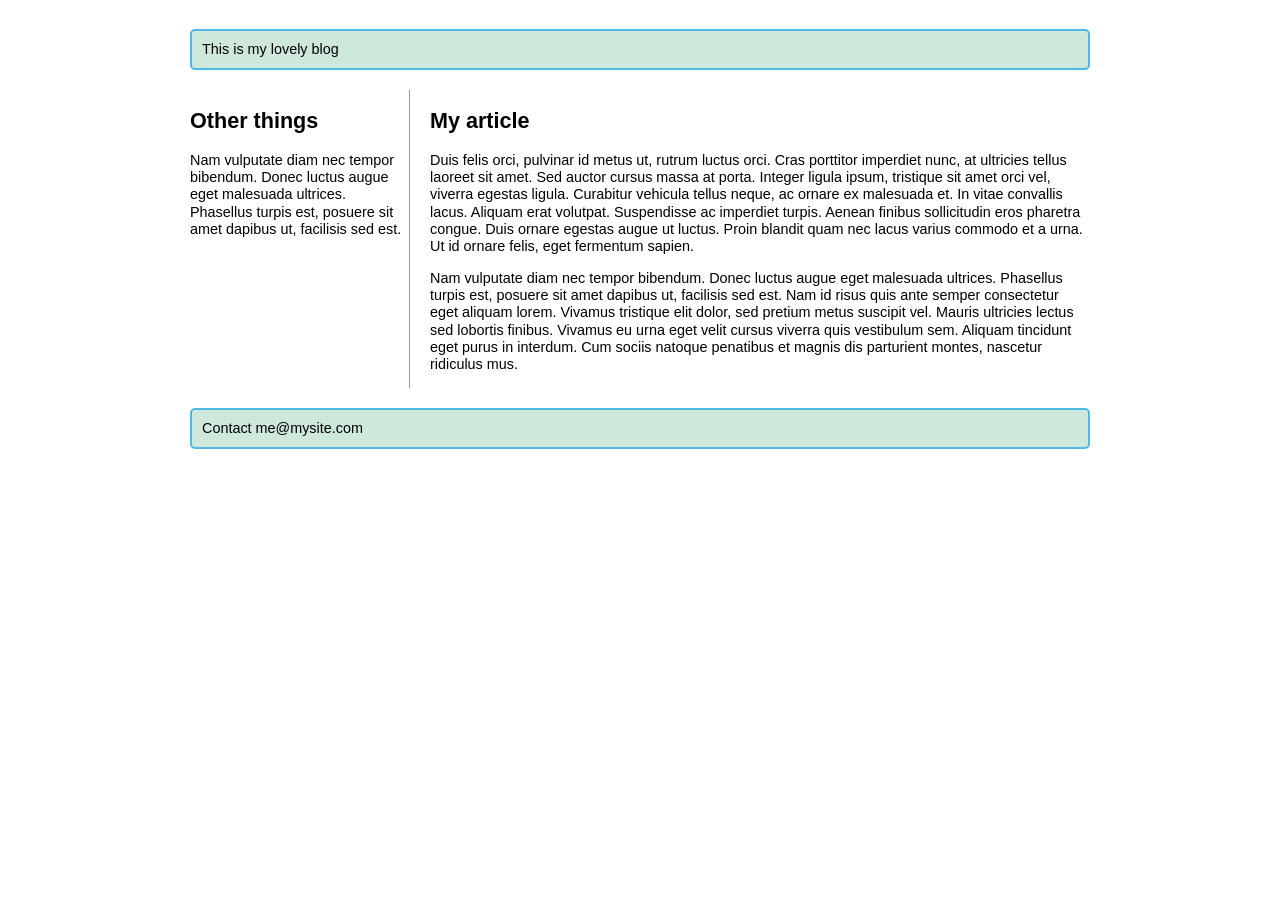
<file: grids/10-template-completed.html>
<!DOCTYPE html>
<html lang="en-US">
  <head>
    <meta charset="utf-8">
    <meta name="viewport" content="width=device-width">
    <title>CSS Grid - line-based placement starting point</title>
    <style>
        body {
            width: 90%;
            max-width: 900px;
            margin: 2em auto;
            font: .9em/1.2 Arial, Helvetica, sans-serif;
        }

        .container {
            display: grid;
            grid-template-areas: 
            "header header"
            "sidebar content"
            "footer footer";
            grid-template-columns: 1fr 3fr;
            gap: 20px;
        }

        header {
            grid-area: header;
        }

        article {
            grid-area: content;
        }

        aside {
            grid-area: sidebar;
        }

        footer {
            grid-area: footer;
        }

        header,
        footer {
            border-radius: 5px;
            padding: 10px;
            background-color: rgb(207,232,220);
            border: 2px solid rgb(79,185,227);
        }

        aside {
            border-right: 1px solid #999;
        }
    </style>
  </head>

<body>

    <div class="container">
        <header>This is my lovely blog</header>
        <article>
                <h1>My article</h1>
                <p>Duis felis orci, pulvinar id metus ut, rutrum luctus orci. Cras porttitor imperdiet nunc, at ultricies tellus laoreet sit amet. Sed auctor cursus massa at porta. Integer ligula ipsum, tristique sit amet orci vel, viverra egestas ligula. Curabitur vehicula tellus neque, ac ornare ex malesuada et. In vitae convallis lacus. Aliquam erat volutpat. Suspendisse ac imperdiet turpis. Aenean finibus sollicitudin eros pharetra congue. Duis ornare egestas augue ut luctus. Proin blandit quam nec lacus varius commodo et a urna. Ut id ornare felis, eget fermentum sapien.</p>

                <p>Nam vulputate diam nec tempor bibendum. Donec luctus augue eget malesuada ultrices. Phasellus turpis est, posuere sit amet dapibus ut, facilisis sed est. Nam id risus quis ante semper consectetur eget aliquam lorem. Vivamus tristique elit dolor, sed pretium metus suscipit vel. Mauris ultricies lectus sed lobortis finibus. Vivamus eu urna eget velit cursus viverra quis vestibulum sem. Aliquam tincidunt eget purus in interdum. Cum sociis natoque penatibus et magnis dis parturient montes, nascetur ridiculus mus.</p>
        </article>
        <aside><h2>Other things</h2>
            <p>Nam vulputate diam nec tempor bibendum. Donec luctus augue eget malesuada ultrices. Phasellus turpis est, posuere sit amet dapibus ut, facilisis sed est.</p></aside>
        <footer>Contact me@mysite.com</footer>
    </div>

</body>

</html>
</file>
<file: fundamental-layout/styles.css>
body {
  background-color: #fff;
  color: #333;
  margin: 0; 
  font: 1.2em / 1.2 Arial, Helvetica, sans-serif;
}

img {
  max-width: 100%;
  display: block;
}

.logo {
  padding: 10px 8px;
  margin: 0 auto;
  max-width: 980px;
}

.grid {
  margin: 0 auto;
  padding: 0 20px;
  max-width: 980px;
  display: grid;
  grid-template-columns: 4fr 2fr;
  gap: 20px;
}

nav {
  background-color: #08346c;
  padding: 1em;
  top: 0;
  position: sticky;
}

nav ul {
  margin: 0;
  padding: 0;
  list-style: none;
  display: flex;
  justify-content: space-around;
}

nav a {
  color: #fff;
  text-decoration: none;
  padding: .5em 1em;
}

.photos {
  list-style: none;
  margin: 0;
  padding: 0;
  display: grid;
  gap: 1px;
  grid-template-columns: 1fr 1fr;
}

.feature {
  width: 200px;
  float: left;
  margin: 0 20px 20px 0;
}
</file>
